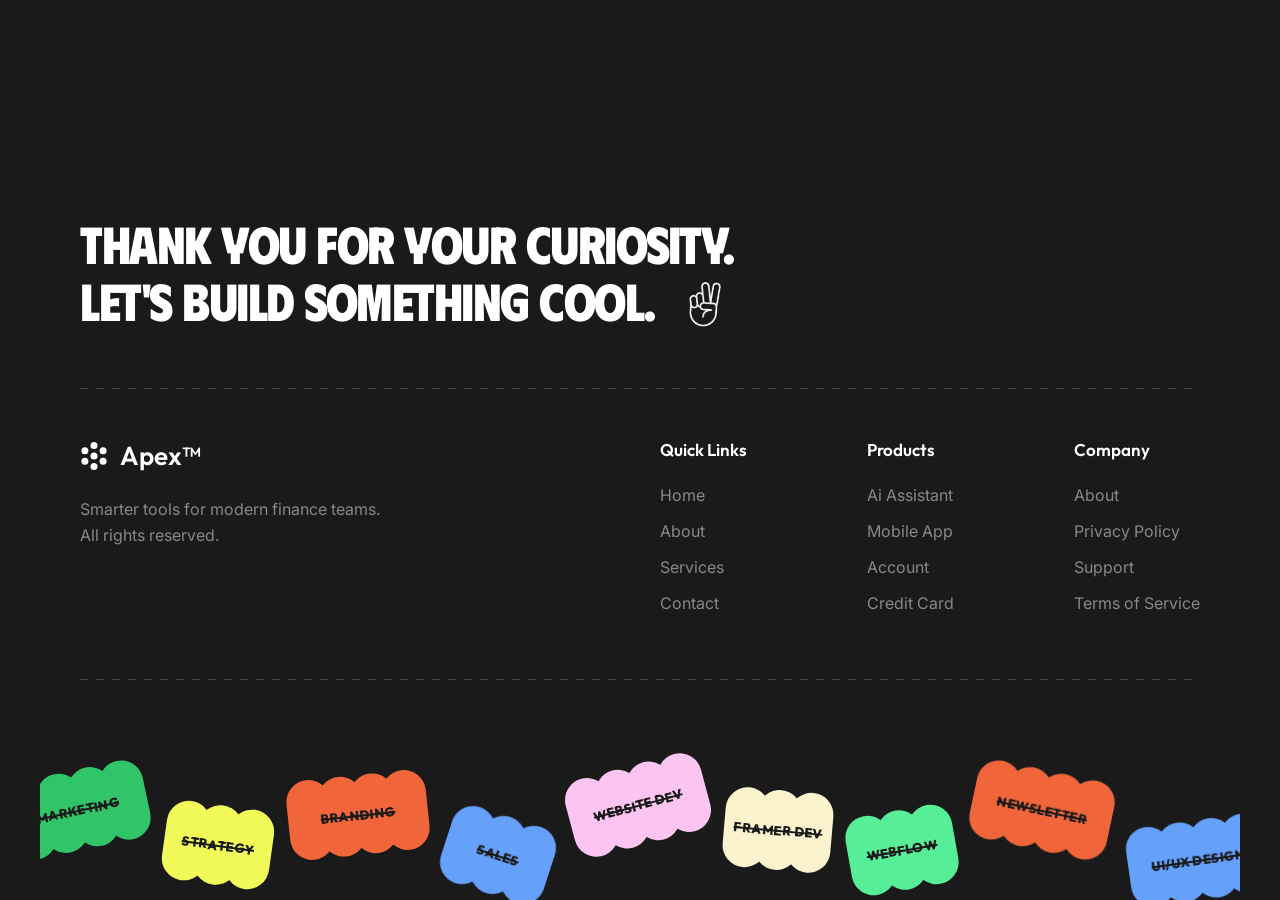
<file: Websites/Apex footer/index.html>
<!DOCTYPE html>
<html lang="en">
<head>
    <meta charset="UTF-8">
    <meta name="viewport" content="width=device-width, initial-scale=1.0">
    <title>Apex Footer</title>
    
    <!-- Google Fonts -->
    <link rel="preconnect" href="https://fonts.googleapis.com">
    <link rel="preconnect" href="https://fonts.gstatic.com" crossorigin>
    <link href="https://fonts.googleapis.com/css2?family=Inter:wght@400;500;600&family=Outfit:wght@400;600;800&family=Phudu:wght@400..900&display=swap" rel="stylesheet">
    
    <!-- Stylesheet -->
    <link rel="stylesheet" href="style.css">
</head>
<body>

    <footer class="site-footer">
        <div class="footer-top">
            <div class="heading-container">
                <h1 class="footer-heading">
                    THANK YOU FOR YOUR<br class="mobile-only"> CURIOSITY.<br>
                    LET'S BUILD SOMETHING<br class="mobile-only"> COOL.
                    <span class="peace-icon-inline">
                        <img src="Illustration/Vectorized%20SVG.png" alt="Peace Hand" />
                    </span>
                </h1>
            </div>
        </div>

        <hr class="dashed-divider">

        <div class="footer-middle">
            <div class="company-info">
                <div class="logo">
                    <svg width="28" height="28" viewBox="0 0 24 24" fill="white">
                        <circle cx="12" cy="3" r="3"/>
                        <circle cx="19.8" cy="7.5" r="3"/>
                        <circle cx="19.8" cy="16.5" r="3"/>
                        <circle cx="12" cy="21" r="3"/>
                        <circle cx="4.2" cy="16.5" r="3"/>
                        <circle cx="4.2" cy="7.5" r="3"/>
                        <circle cx="12" cy="12" r="3"/>
                    </svg>
                    <span>Apex&trade;</span>
                </div>
                <p class="description">
                    Smarter tools for modern finance teams.<br>
                    All rights reserved.
                </p>
            </div>
            
            <div class="links-container">
                <div class="link-column">
                    <h3>Quick Links</h3>
                    <ul>
                        <li><a href="#">Home</a></li>
                        <li><a href="#">About</a></li>
                        <li><a href="#">Services</a></li>
                        <li><a href="#">Contact</a></li>
                    </ul>
                </div>
                <div class="link-column">
                    <h3>Products</h3>
                    <ul>
                        <li><a href="#">Ai Assistant</a></li>
                        <li><a href="#">Mobile App</a></li>
                        <li><a href="#">Account</a></li>
                        <li><a href="#">Credit Card</a></li>
                    </ul>
                </div>
                <div class="link-column">
                    <h3>Company</h3>
                    <ul>
                        <li><a href="#">About</a></li>
                        <li><a href="#">Privacy Policy</a></li>
                        <li><a href="#">Support</a></li>
                        <li><a href="#">Terms of Service</a></li>
                    </ul>
                </div>
            </div>
        </div>

        <hr class="dashed-divider">

        <div class="footer-bottom-blobs">
            <!-- Blobs injected via JS -->
        </div>
    </footer>

    <!-- Script -->
    <script src="script.js"></script>
</body>
</html>
</file>
<file: Websites/Apex footer/style.css>
/* ===== Globals ===== */
* { box-sizing: border-box; margin: 0; padding: 0; }
body {
    background-color: #1a1a1a;
    color: #ffffff;
    font-family: 'Inter', -apple-system, sans-serif;
    min-height: 100vh;
    display: flex;
    flex-direction: column;
    justify-content: flex-end;
    overflow-x: hidden;
}

/* Typography */
h1, h2, h3, h4, h5, h6, .blob-text {
    font-family: 'Outfit', sans-serif;
}

/* ===== Footer Container ===== */
.site-footer {
    width: 100%;
    max-width: 1200px;
    margin: 0 auto;
    padding: 60px 40px 0;
    position: relative;
    overflow: hidden;
    display: flex;
    flex-direction: column;
}

/* ===== Top Section ===== */
.footer-top {
    display: flex;
    justify-content: flex-start;
    margin-bottom: 50px;
}
.heading-container {
    display: flex;
    align-items: flex-end;
}

/* --- Heading: split-word reveal animation --- */
.footer-heading {
    font-family: 'Phudu', sans-serif;
    font-size: 52px;
    line-height: 1.1;
    font-weight: 800;
    letter-spacing: -1.5px;
    margin: 0;
}

.heading-word {
    display: inline-block;
    opacity: 0;
    transform: translateY(40px) rotateX(40deg);
    transition: opacity 0.6s cubic-bezier(0.16, 1, 0.3, 1),
                transform 0.6s cubic-bezier(0.16, 1, 0.3, 1);
}
.heading-word.revealed {
    opacity: 1;
    transform: translateY(0) rotateX(0);
}

/* --- Peace hand: float + fade --- */
.peace-icon-inline {
    display: inline-block;
    width: 52px;
    height: 52px;
    vertical-align: middle;
    margin-left: 15px;
    margin-bottom: 8px;
    opacity: 0;
    transform: translateY(20px) scale(0.7) rotate(-15deg);
    transition: opacity 0.5s ease, transform 0.5s cubic-bezier(0.34, 1.56, 0.64, 1);
}
.peace-icon-inline.revealed {
    opacity: 1;
    transform: translateY(0) scale(1) rotate(0deg);
    animation: floatHand 3s ease-in-out infinite 0.8s;
}
.peace-icon-inline img {
    width: 100%;
    height: 100%;
    object-fit: contain;
}

@keyframes floatHand {
    0%, 100% { transform: translateY(0) rotate(0deg); }
    25%      { transform: translateY(-6px) rotate(4deg); }
    50%      { transform: translateY(-10px) rotate(-3deg); }
    75%      { transform: translateY(-4px) rotate(2deg); }
}

.mobile-only {
    display: none;
}

/* ===== Dashed Divider: draw-on animation ===== */
.dashed-divider {
    border: none;
    height: 1px;
    background: repeating-linear-gradient(
        to right,
        #444 0px,
        #444 8px,
        transparent 8px,
        transparent 16px
    );
    width: 100%;
    margin: 0;
    transform: scaleX(0);
    transform-origin: left center;
    transition: transform 1s cubic-bezier(0.16, 1, 0.3, 1);
}
.dashed-divider.revealed {
    transform: scaleX(1);
}

/* ===== Middle Section ===== */
.footer-middle {
    display: flex;
    justify-content: space-between;
    padding: 50px 0;
    flex-wrap: wrap;
    gap: 40px;
}

/* --- Company info: slide-up reveal --- */
.company-info {
    max-width: 300px;
    opacity: 0;
    transform: translateY(30px);
    transition: opacity 0.7s ease, transform 0.7s cubic-bezier(0.16, 1, 0.3, 1);
}
.company-info.revealed {
    opacity: 1;
    transform: translateY(0);
}

.logo {
    display: flex;
    align-items: center;
    gap: 12px;
    margin-bottom: 25px;
    font-size: 26px;
    font-weight: 600;
    font-family: 'Outfit', sans-serif;
}

/* Logo icon: slow spin on load */
.logo svg {
    transition: transform 0.6s cubic-bezier(0.34, 1.56, 0.64, 1);
}
.company-info.revealed .logo svg {
    animation: logoSpin 0.8s cubic-bezier(0.16, 1, 0.3, 1) forwards;
}
@keyframes logoSpin {
    from { transform: rotate(-180deg) scale(0.5); opacity: 0; }
    to   { transform: rotate(0deg) scale(1); opacity: 1; }
}

.description {
    color: #888;
    line-height: 1.6;
    font-size: 16px;
}

/* --- Link columns: staggered fade-up --- */
.links-container {
    display: flex;
    gap: 120px;
    flex-wrap: wrap;
}

.link-column {
    opacity: 0;
    transform: translateY(25px);
    transition: opacity 0.6s ease, transform 0.6s cubic-bezier(0.16, 1, 0.3, 1);
}
.link-column.revealed {
    opacity: 1;
    transform: translateY(0);
}

.link-column h3 {
    font-size: 17px;
    font-weight: 600;
    margin-bottom: 25px;
    color: #fff;
}
.link-column ul {
    list-style: none;
}
.link-column li {
    margin-bottom: 16px;
    opacity: 0;
    transform: translateX(-12px);
    transition: opacity 0.4s ease, transform 0.4s ease;
}
.link-column.revealed li {
    opacity: 1;
    transform: translateX(0);
}

.link-column a {
    color: #888;
    text-decoration: none;
    font-size: 16px;
    transition: color 0.25s ease, transform 0.25s ease;
    display: inline-block;
    position: relative;
}
.link-column a::after {
    content: '';
    position: absolute;
    bottom: -2px;
    left: 0;
    width: 0;
    height: 1px;
    background: #fff;
    transition: width 0.3s cubic-bezier(0.16, 1, 0.3, 1);
}
.link-column a:hover {
    color: #fff;
    transform: translateX(4px);
}
.link-column a:hover::after {
    width: 100%;
}

/* ===== Blobs Area — Infinite Marquee ===== */
.footer-bottom-blobs {
    height: 250px;
    position: relative;
    width: 100vw;
    left: 50%;
    transform: translateX(-50%);
    margin-top: -30px;
    overflow: hidden;
}

.blob-track {
    display: flex;
    align-items: flex-end;
    position: absolute;
    bottom: 0;
    left: 0;
    animation: marquee 35s linear infinite;
    will-change: transform;
}

@keyframes marquee {
    0%   { transform: translateX(0); }
    100% { transform: translateX(-50%); }
}

/* Pause marquee on hover for interaction */
.footer-bottom-blobs:hover .blob-track {
    animation-play-state: paused;
}

/* ===== Blob Component ===== */
.blob-pill {
    position: relative;
    display: inline-flex;
    align-items: center;
    justify-content: center;
    transform: rotate(var(--rot)) scale(1);
    transition: transform 0.4s cubic-bezier(0.34, 1.56, 0.64, 1),
                filter 0.3s ease;
    cursor: pointer;
    flex-shrink: 0;
    margin: 0 8px;
}
.blob-pill:hover {
    transform: rotate(var(--rot)) scale(1.12) translateY(-8px);
    z-index: 10 !important;
    filter: brightness(1.15) drop-shadow(0 8px 20px rgba(0,0,0,0.35));
}
.blob-capsule {
    width: 44px;
    height: 80px;
    border-radius: 22px;
    margin-left: -12px;
    transition: transform 0.3s ease;
}
.blob-capsule:first-child {
    margin-left: 0;
}

/* Subtle individual capsule wiggle on pill hover */
.blob-pill:hover .blob-capsule:nth-child(odd) {
    transform: translateY(-3px);
}
.blob-pill:hover .blob-capsule:nth-child(even) {
    transform: translateY(3px);
}

.blob-text {
    position: absolute;
    color: #1a1a1a;
    font-size: 13px;
    font-weight: 800;
    letter-spacing: 0.5px;
    white-space: nowrap;
    text-transform: uppercase;
    pointer-events: none;
    text-decoration: line-through;
    text-decoration-thickness: 1.5px;
    transition: text-decoration 0.3s ease, transform 0.3s ease;
}
.blob-pill:hover .blob-text {
    text-decoration: none;
    transform: scale(1.05);
}

/* ===== Responsive ===== */
@media (max-width: 900px) {
    .links-container {
        gap: 60px;
    }
    .footer-heading {
        font-size: 42px;
    }
    .peace-icon-inline {
        width: 42px;
        height: 42px;
        margin-left: 10px;
    }
}

@media (max-width: 600px) {
    .site-footer {
        padding: 40px 20px 0;
    }
    .mobile-only {
        display: inline;
    }
    .footer-top {
        margin-bottom: 40px;
    }
    .footer-heading {
        font-size: 34px;
        letter-spacing: -1px;
    }
    .peace-icon-inline {
        width: 38px;
        height: 38px;
        margin-left: 5px;
        margin-bottom: 4px;
    }
    .footer-middle {
        flex-direction: column;
        padding: 40px 0;
        gap: 40px;
    }
    .links-container {
        display: grid;
        grid-template-columns: 1fr 1fr;
        gap: 30px;
        width: 100%;
    }
    .link-column:last-child {
        grid-column: 1 / -1;
    }
    .footer-bottom-blobs {
        height: 200px;
    }
    .blob-track {
        animation-duration: 25s;
    }
}
</file>
